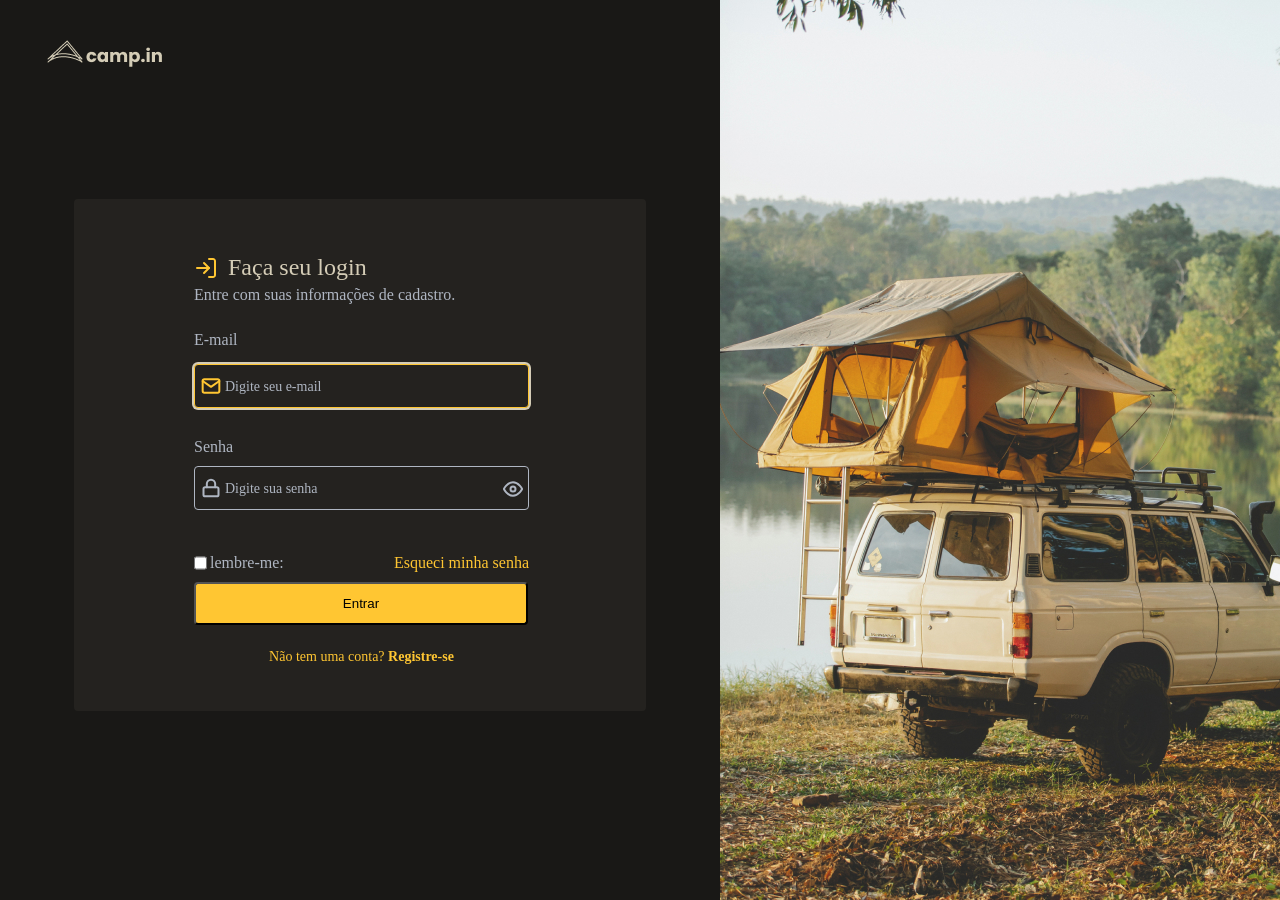
<file: index.html>
<!DOCTYPE html>
<html lang="pt-br">

<head>
    <meta charset="UTF-8">
    <meta name="viewport" content="width=device-width, initial-scale=1.0">
    <link rel="stylesheet" href="./css/style.css">
    <title>Login Form CSS</title>
</head>

<body>
    <main>
        <!-- logo -->
        <header>
            <img class="logo" src="./images/logo header.png" alt="logo do site">
        </header>

        <!-- card com inputs -->
        <div class="container">
            <div class="register">
                <div class="text-top-register">
                    <svg xmlns="http://www.w3.org/2000/svg" width="24" height="24" viewBox="0 0 24 24" fill="none">
                        <path
                            d="M15 3H19C19.5304 3 20.0391 3.21071 20.4142 3.58579C20.7893 3.96086 21 4.46957 21 5V19C21 19.5304 20.7893 20.0391 20.4142 20.4142C20.0391 20.7893 19.5304 21 19 21H15"
                            stroke="#FFC632" stroke-width="2" stroke-linecap="round" stroke-linejoin="round" />
                        <path d="M10 17L15 12L10 7" stroke="#FFC632" stroke-width="2" stroke-linecap="round"
                            stroke-linejoin="round" />
                        <path d="M15 12H3" stroke="#FFC632" stroke-width="2" stroke-linecap="round"
                            stroke-linejoin="round" />
                    </svg>
                    <span class="text-register">Faça seu login</span>
                </div>

                <span class="text-register-top">Entre com suas informações de cadastro.</span>


                <div class="email">
                    <span class="text-email">E-mail</span>
                    <div>
                        <input class="field-email" type="email" id="email" name="email" placeholder="Digite seu e-mail">
                        <div class="icon-email">
                            <svg xmlns="http://www.w3.org/2000/svg" width="20" height="20" viewBox="0 0 20 20"
                                fill="none">
                                <path
                                    d="M3.33335 3.33331H16.6667C17.5834 3.33331 18.3334 4.08331 18.3334 4.99998V15C18.3334 15.9166 17.5834 16.6666 16.6667 16.6666H3.33335C2.41669 16.6666 1.66669 15.9166 1.66669 15V4.99998C1.66669 4.08331 2.41669 3.33331 3.33335 3.33331Z"
                                    stroke="#FFC632" stroke-width="2" stroke-linecap="round" stroke-linejoin="round" />
                                <path d="M18.3334 5L10 10.8333L1.66669 5" stroke="#FFC632" stroke-width="2"
                                    stroke-linecap="round" stroke-linejoin="round" />
                            </svg>
                        </div>
                    </div>

                    <div class="password">
                        <span class="text-password">Senha</span>
                        <input class="field-password" type="password" placeholder="Digite sua senha">

                        <div class="icon-password">
                            <svg xmlns="http://www.w3.org/2000/svg" width="20" height="20" viewBox="0 0 20 20"
                                fill="none">
                                <path
                                    d="M15.8333 9.16669H4.16667C3.24619 9.16669 2.5 9.91288 2.5 10.8334V16.6667C2.5 17.5872 3.24619 18.3334 4.16667 18.3334H15.8333C16.7538 18.3334 17.5 17.5872 17.5 16.6667V10.8334C17.5 9.91288 16.7538 9.16669 15.8333 9.16669Z"
                                    stroke="#AFB6C2" stroke-width="2" stroke-linecap="round" stroke-linejoin="round" />
                                <path
                                    d="M5.83331 9.16669V5.83335C5.83331 4.72828 6.2723 3.66848 7.0537 2.88708C7.8351 2.10567 8.89491 1.66669 9.99998 1.66669C11.105 1.66669 12.1649 2.10567 12.9463 2.88708C13.7277 3.66848 14.1666 4.72828 14.1666 5.83335V9.16669"
                                    stroke="#AFB6C2" stroke-width="2" stroke-linecap="round" stroke-linejoin="round" />
                            </svg>
                        </div>
                        <div class="icon-eye">
                            <svg xmlns="http://www.w3.org/2000/svg" width="20" height="20" viewBox="0 0 20 20"
                                fill="none">
                                <g clip-path="url(#clip0_216_38)">
                                    <path
                                        d="M0.833374 9.99998C0.833374 9.99998 4.16671 3.33331 10 3.33331C15.8334 3.33331 19.1667 9.99998 19.1667 9.99998C19.1667 9.99998 15.8334 16.6666 10 16.6666C4.16671 16.6666 0.833374 9.99998 0.833374 9.99998Z"
                                        stroke="#AFB6C2" stroke-width="2" stroke-linecap="round"
                                        stroke-linejoin="round" />
                                    <path
                                        d="M10 12.5C11.3807 12.5 12.5 11.3807 12.5 10C12.5 8.61929 11.3807 7.5 10 7.5C8.61929 7.5 7.5 8.61929 7.5 10C7.5 11.3807 8.61929 12.5 10 12.5Z"
                                        stroke="#AFB6C2" stroke-width="2" stroke-linecap="round"
                                        stroke-linejoin="round" />
                                </g>
                                <defs>
                                    <clipPath id="clip0_216_38">
                                        <rect width="20" height="20" fill="white" />
                                    </clipPath>
                                </defs>
                            </svg>
                        </div>

                    </div>
                    <!-- Checkbox -->
                    <div class="remember">
                        <input class="chk" type="checkbox" id="meuCheckbox" name="lembre-me">
                        <label for="meuCheckbox"> lembre-me:</label>

                        <div>
                            <span class="text-esq">Esqueci minha senha</span>


                        </div>
                        <!-- button -->
                    </div>
                    <button class="btn">Entrar</button>
                    <div class="end">
                        <span class="text-end">
                            Não tem uma conta?
                            <b>Registre-se</b>
                        </span>
                    </div>
                </div>
    </main>
    <!-- image -->
    <aside>
        <img class="img" src="./images/side-image.jpg" alt="">
    </aside>
</body>

</html>
</file>
<file: css/style.css>
:root {
  --text-base: #afb6c2;
  --text-title: #d4ccb6;
  --background: #191816;
  --form-background: #24221f;
  --primary-color: #ffc632;
}
* {
  box-sizing: border-box;
  margin: 0;
  padding: 0;
}

body {
  display: flex;
  background-color: var(--background);
  justify-content: space-between;
  height: 100vh;
}
header {
  margin-top: 40px;
  margin-left: 47px;
}

/*Card settings*/

.container {
  background-color: var(--form-background);
  width: 572px;
  height: 512px;
  border-radius: 4px;
  display: flex;
  margin: 126px 74px 0;
}
.register {
  display: flex;
  flex-direction: column;
  padding: 55px 120px;
}

/* Text top*/
.text-top-register {
  display: flex;
  gap: 10px;
  align-items: center;
}
.text-register {
  color: var(--text-title);
  font-family: Poppins;
  font-size: 24px;
}
.text-register-top {
  width: 334px;
  height: 23px;
  color: var(--text-base);
  margin-top: 5px;
}

/* input email */
.email {
  display: flex;
  flex-direction: column;
  gap: 10px;
}
.text-email {
  color: var(--text-base);
  margin-top: 27px;
}
.input-email {
  width: 425px;
  height: 50px;
  cursor: pointer;
  border-radius: 4px;
  border: 1px solid var(--primary-color);
  box-shadow: 0px 0px 0px 2px var(--text-title);
}
.field-email {
  width: 335px;
  height: 44px;
  border-radius: 4px;
  border: 1px solid var(--primary-color);
  box-shadow: 0px 0px 0px 2px var(--text-title);
  flex-shrink: 0;
  background: var(--form-background);
  padding: 0px 30px;
  color: var(--text-base);
  margin-top: 5px;
}
.icon-email {
  margin-top: -32px;
  margin-left: 7px;
  position: absolute;
}

/* input password*/

.password {
  display: flex;
  flex-direction: column;
  gap: 5px;
  margin-top: 20px;
}
.text-password {
  color: var(--text-base);
}

.field-password {
  width: 335px;
  height: 44px;
  background: var(--form-background);
  border-radius: 4px;
  border: 1px solid var(--text-base);
  padding: 0px 30px;
  color: var(--text-base);
  margin-top: 5px;
}
.icon-password {
  margin-top: 40px;
  margin-left: 7px;
  position: absolute;
  display: flex;
  gap: 327px;
}
.icon-eye {
  position: absolute;
  left: 503px;
  margin-top: 41px;
}

input::placeholder {
  color: var(--text-base);
  font-family: Roboto;
  font-size: 14px;
  font-style: normal;
  font-weight: 400;
  line-height: normal;
}

/* checkbox*/
.remember {
  display: flex;
  justify-content: space-between;
  cursor: pointer;
  margin-top: 34px;
}
.chk {
  margin-right: 3px;
}

label {
  color: var(--text-base);
  display: flex;
  flex: auto;
}
.text-esq {
  color: var(--primary-color);
}

/*botton*/

.end {
  display: flex;
  align-items: center;
  margin-top: 14px;
  justify-content: center;
}
.text-end {
  color: var(--primary-color);
  font-size: 14px;
}

/* button */
.btn {
  display: flex;
  width: 334px;
  padding: 12px 24px;
  justify-content: center;
  align-items: center;
  gap: 10px;
  border-radius: 4px;
  background: var(--primary-color);
  cursor: pointer;
  margin-top: auto;
}

/*image*/
.img {
  height: 100%;
  display: flex;
}
</file>
